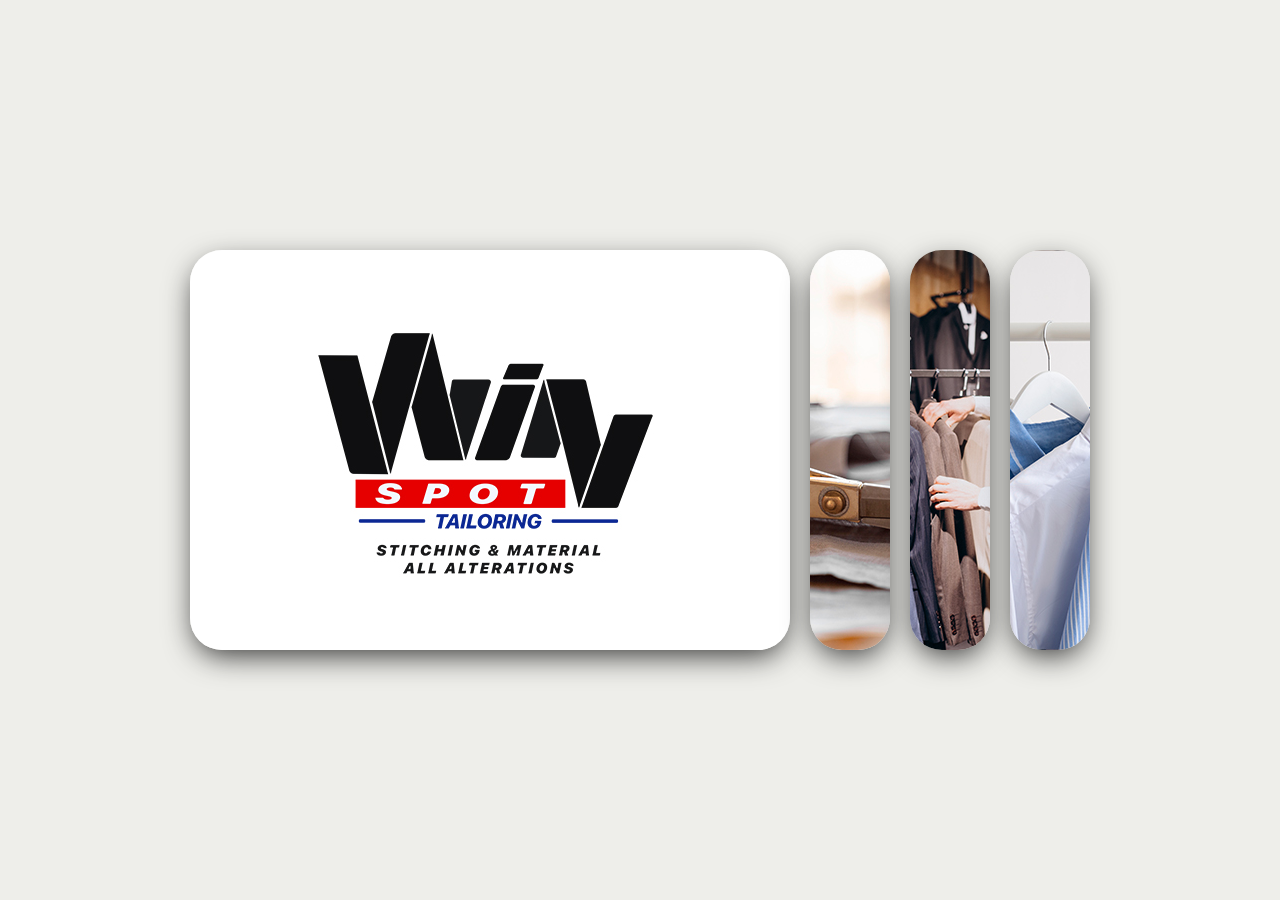
<file: index.html>
<!DOCTYPE html>
<html lang="en">
<head>
    <meta charset="UTF-8">
    <meta name="viewport" content="width=device-width, initial-scale=1.0">
    <link rel="stylesheet" href="style.css">
    <title>card animation </title>
</head>
<body>
    <div class="wrapper">
        <div class="container">
            <input type="radio" name="slide" id="c1" checked>
            <label for="c1" class="card">
                <div class="row">
                </div>
            </label>
            <input type="radio" name="slide" id="c2" >
            <label for="c2" class="card">
                <div class="row">
                </div>
            </label>
            <input type="radio" name="slide" id="c3" >
            <label for="c3" class="card">
                <div class="row">
                </div>
            </label>
            <input type="radio" name="slide" id="c4" >
            <label for="c4" class="card">
                <div class="row">
                </div>
            </label>
        </div>
    </div>
</body>
</html>
</file>
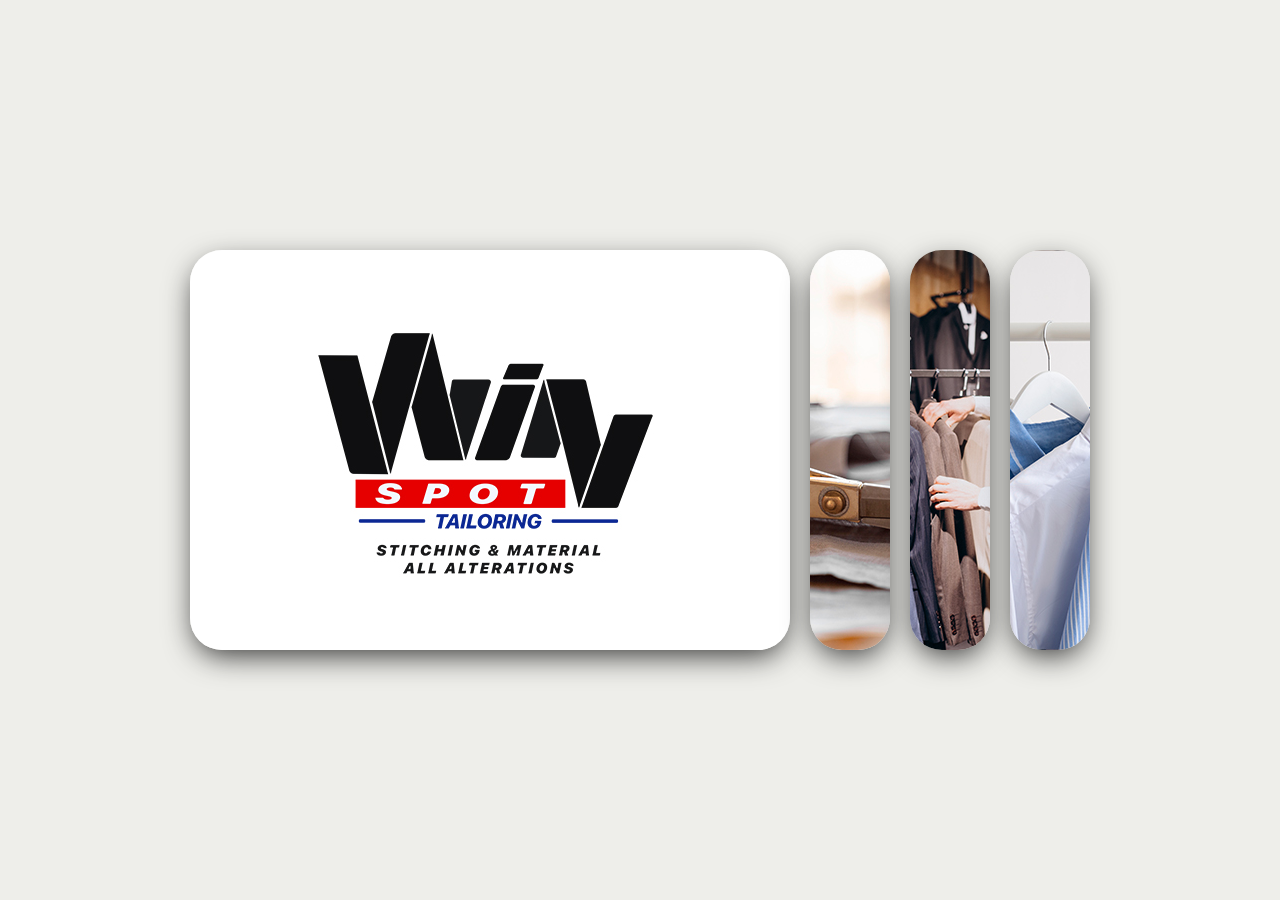
<file: card.html>
<!DOCTYPE html>
<html lang="en">
<head>
    <meta charset="UTF-8">
    <meta name="viewport" content="width=device-width, initial-scale=1.0">
    <link rel="stylesheet" href="style.css">
    <title>card animation </title>
</head>
<body>
    <div class="wrapper">
        <div class="container">
            <input type="radio" name="slide" id="c1" checked>
            <label for="c1" class="card">
                <div class="row">
                    <div class="icon">1</div>
                    <div class="description">
                        <h4>Winter</h4>
                        <p>Winter has do much offer - 
                            creative activities
                        </p>
                    </div>
                </div>
            </label>
            <input type="radio" name="slide" id="c2" >
            <label for="c2" class="card">
                <div class="row">
                    <div class="icon">2</div>
                    <div class="description">
                        <h4>summer</h4>
                        <p>summer has do much offer - 
                            creative activities
                        </p>
                    </div>
                </div>
            </label>
            <input type="radio" name="slide" id="c3" >
            <label for="c3" class="card">
                <div class="row">
                    <div class="icon">3</div>
                    <div class="description">
                        <h4>raining</h4>
                        <p>raining has do much offer - 
                            creative activities
                        </p>
                    </div>
                </div>
            </label>
            <input type="radio" name="slide" id="c4" >
            <label for="c4" class="card">
                <div class="row">
                    <div class="icon">4</div>
                    <div class="description">
                        <h4>midd</h4>
                        <p>midd has do much offer - 
                            creative activities
                        </p>
                    </div>
                </div>
            </label>
        </div>
    </div>
</body>
</html>
</file>
<file: style.css>
*{
    box-sizing: border-box;
    margin: 0;
    padding: 0;
    font-family: Arial, Helvetica, sans-serif;
 }
 
 body {
    background-color: #eeeeea;
 }

 .wrapper {
    width: 100%;
    height: 100vh;
    display: flex;
    align-items: center;
    justify-content: center;
 }
 
 .container {
    max-width: 100%; 
    height: 400px;
    display: flex;
    flex-wrap: nowrap;
    justify-content: start;
 }

 @media screen and (max-width: 767px) {
    .container {
        flex-direction: column; /* Change to a vertical layout */
    }

    input:checked + label {
    height: 100%;
   }

   .card {
      width: 50px;
   }

}

@media screen and (min-width: 767px){
   .card {
      width: 80px;
   }
   
}

 .card {
    border-radius: .75rem;
    background-size: cover;
    background-position: center; /* Centers the background image */
    cursor: pointer;
    overflow: hidden;
    border-radius: 2rem;
    margin: 0 10px;
    display: flex;
    align-items: flex-end;
    transition: .6s cubic-bezier(.28,-0.03,0,.99);
    box-shadow: 0px 10px 30px -5px rgba(0,0,0,0.8);
 }


 .card > .row {
    display: flex;
    justify-content: center;
    flex-direction: column;
    overflow: hidden;
    height: 80px;
    width: 520px;
    opacity: 0;
    transform: translateY(30px);
    transition-delay: .3s;
    transition: all .3s ease;
 }

 input {
    display: none;
 }

 input:checked + label {
    width: 600px;
 }

 input:checked + label .description {
    opacity: 1 !important;
    transform: translateY(0) !important;
 }

 .card[for="c1"] {
    background-image: url('./01.jpg');
 }

 .card[for="c2"] {
    background-image: url('./02.jpg');
 }

 .card[for="c3"] {
    background-image: url('./03.jpg');
 }

 .card[for="c4"] {
    background-image: url('./04.jpg');
 }
</file>
